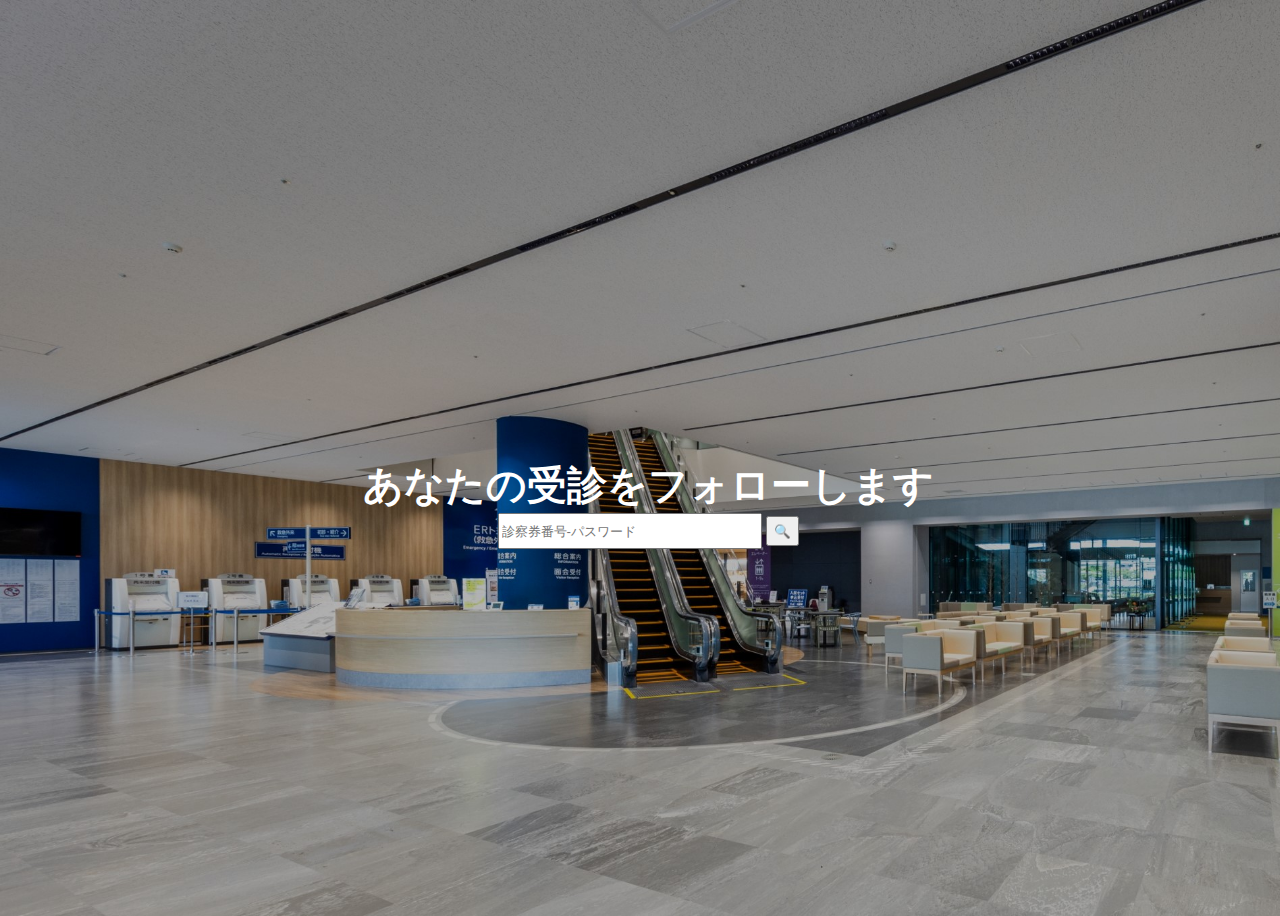
<file: index.html>
<!DOCTYPE html>
<html lang="ja">
<head>
  <meta charset="UTF-8">
  <meta name="viewport" content="width=device-width, initial-scale=1.0">
  <title>ホスピー</title>
  <link rel="stylesheet" href="style1.css">
</head>

<body background="background.jpg" id="background1">
  <div id="textbox1">
    <h1 id="title1" style="font-size:40px;" >あなたの受診をフォローします</h1>
    <input type="text" id="PtId" style="width: 20%; height: 30px;" placeholder="診察券番号-パスワード" >
    <button id="button1" style="height:30px">🔍<!DOCTYPE html>
    <html lang="en">
  </div>
  <script src="script1.js"></script>
</body>

</html>
</file>
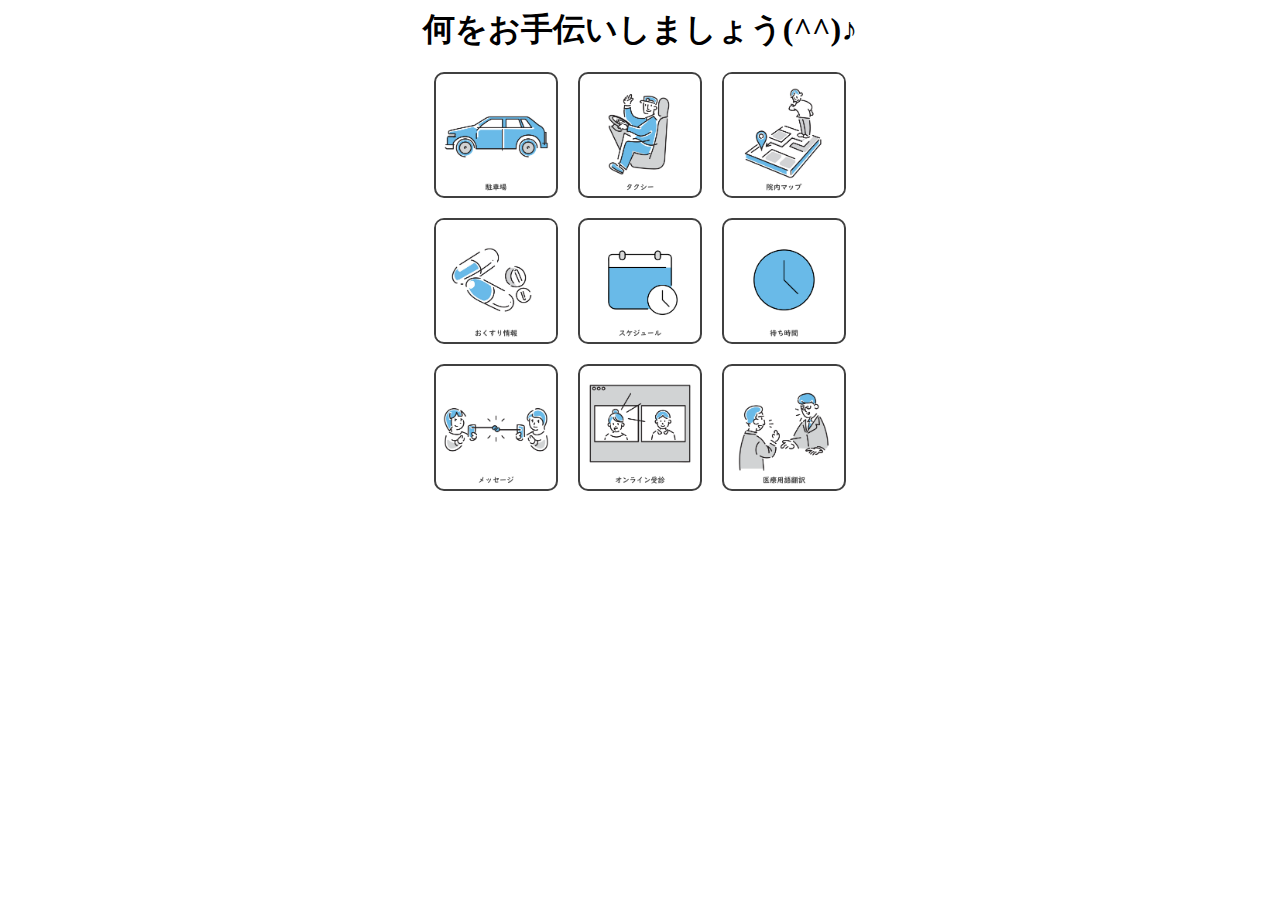
<file: main.html>
<!DOCTYPE html>
<html lang="ja">
<head>
  <meta charset="UTF-8">
  <meta name="viewport" content="width=device-width, initial-scale=1.0">
  
   <title>ホスピー</title>
  <link rel="stylesheet" href="style2.css">
</head>

<body>
 <h1 id="title2">何をお手伝いしましょう(^^)♪</h1>
 <div class="display-flex">
  <img id="carimg" src="car.png" title="駐車場" class="image">
  <img id="taxiimg" src="taxi.png" title="タクシー" class="image">
  <img id="mapimg" src="map.png" title="院内地図" class="image">
 </div>
  
 <div class="display-flex">
  <img id="drugimg" src="drug.png" title="お薬" class="image"> 
  <img id="scheduleimg" src="schedule.png" title="次回受診" class="image">
  <img id="timeimg" src="time.png" title="待ち時間" class="image">
 </div>
  
 <div class="display-flex">
  <img id="messageimg" src="message.png" title="メッセージ" class="image" >
  <img id="onlineimg" src="online.png" title="オンライン受診" class="image">
  <img id="translation" src="translation.png" title="翻訳" class="image">
 </div>

 <div id="drugpopup" class="popup">
 <div class="popup-content">
  <p>A錠剤 1錠/食<br>処方量10錠<br>服用5日目<br>残薬数5錠</p>
  <button id="close-drug-popup">閉じる</button>
 </div>
 </div>

 <div id="schedulepopup" class="popup">
 <div class="popup-content">
  <p>8月4日<br>9時00分：MRI検査<br>10時30分：整形外科受診<br>※予約30分前までに来院してください</p>
  <button id="close-schedule-popup">閉じる</button>
 </div>
 </div>

 <div id="timepopup" class="popup">
 <div class="popup-content">
  <p>診察は順調に進んでいます。<br>あなたの呼び出しまで30分</p>
  <button id="close-time-popup">閉じる</button>
 </div>
 </div>

 <div id="taxipopup" class="popup">
 <div class="popup-content">
  <p>Bタクシー<br>TEL：000-111-222<br>Cタクシー<br>TEL：333-444-555</p>
  <button id="close-taxi-popup">閉じる</button>
 </div>
 </div>

<script src="script2.js"></script>
</body>
</html>
</file>
<file: style1.css>
#background1{
    width: 100%;
    height: 100vh;
    background-size: cover;
    background-repeat: no-repeat;
}

#title1{
    margin: 0 auto;
    display: flex;
    align-items: center;
    justify-content: center;
    color: white;
    font-family: "YuGothic";
}

#textbox1{
    position: relative;
    top: 50%;
    text-align: center;
}
</file>
<file: style2.css>
#title2 {
    margin: 0 auto;
    display: flex;
    align-items: center;
    justify-content: center;
    color: black;
    font-family: "YuGothic";
}

.display-flex {
    display: flex;
    justify-content: center;
    gap: 20px; 
    margin: 20px 0;
}

.image {
    width: 120px;
    height: auto;
    border: 2px solid rgb(64, 64, 64);
    border-radius: 10px;
    cursor: pointer;
}

.popup-content {
    background-color: white;
    padding: 20px;
    border-radius: 8px;
    box-shadow: 0 4px 8px rgba(0, 0, 0, 0.2);
    position: relative; 
    max-width: 80%;
    text-align: center;
}

#drugpopup{
    position: fixed;
    top: 0;
    left: 0;
    width: 100%;
    height: 100%;
    display: flex;
    justify-content: center;
    align-items: center;
    z-index: 1000;
}

#schedulepopup{
    position: fixed;
    top: 0;
    left: 0;
    width: 100%;
    height: 100%;
    display: flex;
    justify-content: center;
    align-items: center;
    z-index: 1000;
}

#timepopup{
    position: fixed;
    top: 0;
    left: 0;
    width: 100%;
    height: 100%;
    display: flex;
    justify-content: center;
    align-items: center;
    z-index: 1000;
}

#taxipopup {
    position: fixed;
    top: 0;
    left: 0;
    width: 100%;
    height: 100%;
    display: flex;
    justify-content: center;
    align-items: center;
    z-index: 1000;
}

.popup {
    display: none !important;
}
</file>
